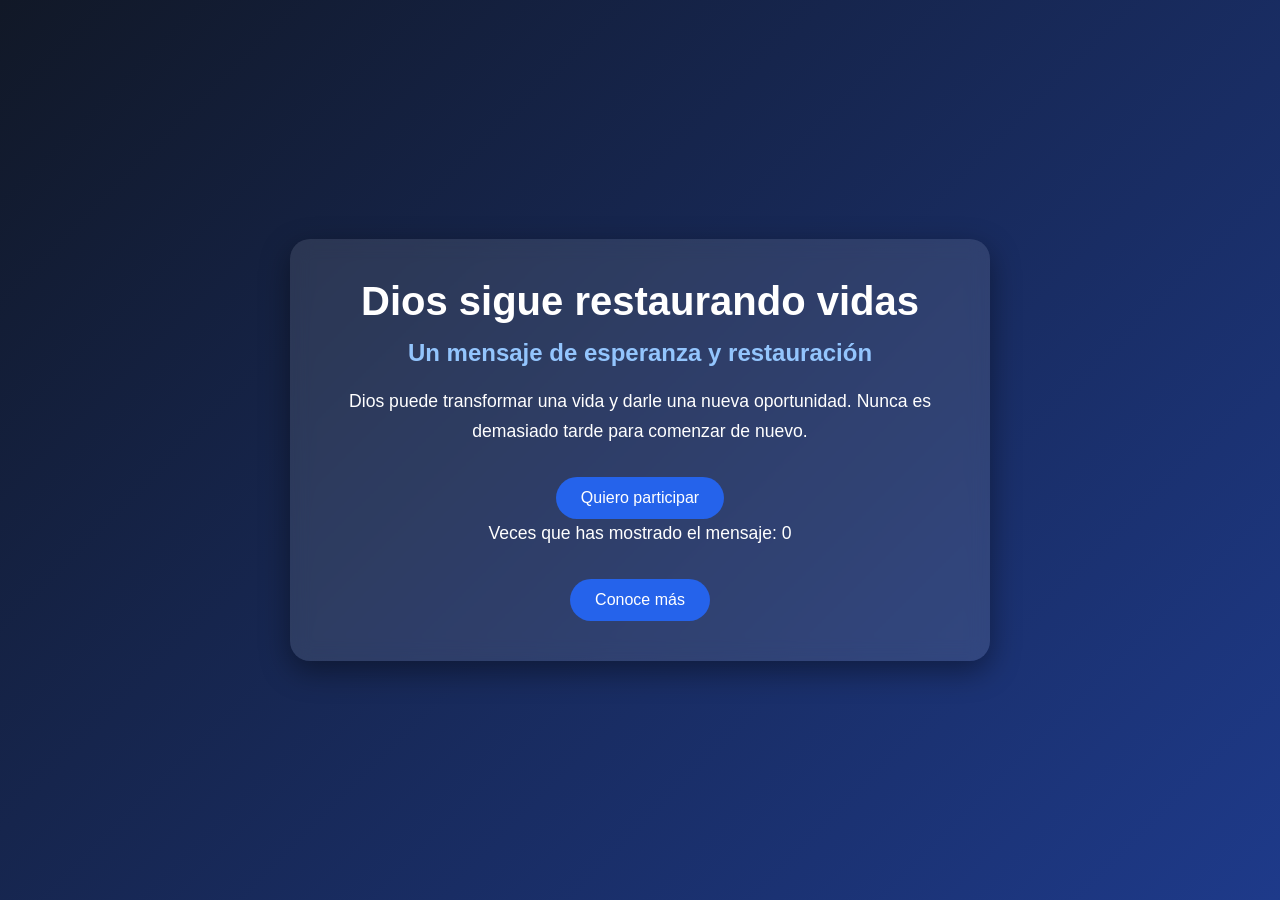
<file: index.html>
<!DOCTYPE html>
<html lang="es">

<head>
    <meta charset="UTF-8">
    <meta name="viewport" content="width=device-width, initial-scale=1.0">

    <link rel="stylesheet" href="CSS/Style.css">

    <title>Dios sigue restaurando vidas</title>
</head>

<body>

    <main>

        <h1>Dios sigue restaurando vidas</h1>

        <h2>Un mensaje de esperanza y restauración</h2>

        <p>
            Dios puede transformar una vida y darle una nueva oportunidad.
            Nunca es demasiado tarde para comenzar de nuevo.
        </p>

        <button id="participarBtn">
            Quiero participar
        </button>

        <p id="contador">
            Veces que has mostrado el mensaje: 0
        </p>

        <a href="#" id="conoceMas">
            Conoce más
        </a>

        <div id="informacionExtra" style="display: none;">

            <p>
                Creemos que Dios sigue restaurando vidas,
                familias y comunidades. Hay esperanza para
                quienes desean comenzar un nuevo camino.
            </p>

        </div>

    </main>

    <script src="JS/index.js"></script>

</body>

</html>
</file>
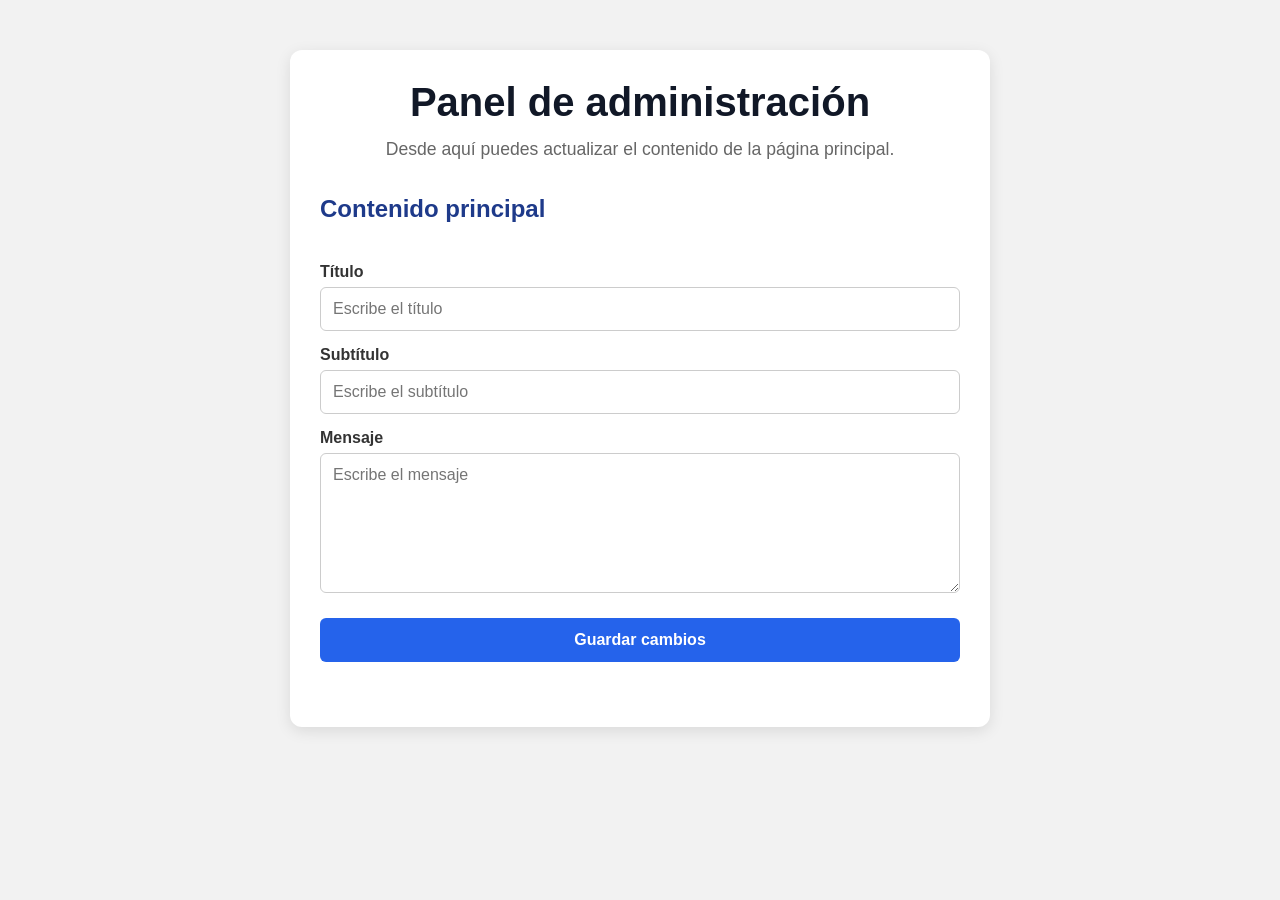
<file: admin.html>
<!DOCTYPE html>
<html lang="es">

<head>
    <meta charset="UTF-8">
    <meta name="viewport" content="width=device-width, initial-scale=1.0">

    <link rel="stylesheet" href="CSS/Style.css">

    <title>Administración - Dios sigue restaurando vidas</title>
</head>

<body class="admin">

    <main>

        <h1>Panel de administración</h1>

        <p>
            Desde aquí puedes actualizar el contenido de la página principal.
        </p>

        <section>

            <h2>Contenido principal</h2>

            <label for="titulo">
                Título
            </label>

            <input
                type="text"
                id="titulo"
                placeholder="Escribe el título"
            >

            <label for="subtitulo">
                Subtítulo
            </label>

            <input
                type="text"
                id="subtitulo"
                placeholder="Escribe el subtítulo"
            >

            <label for="mensaje">
                Mensaje
            </label>

            <textarea
                id="mensaje"
                placeholder="Escribe el mensaje"
            ></textarea>

            <button id="guardarBtn">
                Guardar cambios
            </button>

            <p id="estado"></p>

        </section>

    </main>

    <script src="JS/admin.js"></script>

</body>

</html>
</file>
<file: CSS/Style.css>
/* ==============================
   CONFIGURACIÓN GENERAL
   ============================== */

* {
    margin: 0;
    padding: 0;
    box-sizing: border-box;
}


/* ==============================
   PÁGINA PRINCIPAL
   ============================== */

body {
    font-family: Arial, sans-serif;
    background: linear-gradient(135deg, #111827, #1e3a8a);
    color: white;
    min-height: 100vh;
    display: flex;
    justify-content: center;
    align-items: center;
    padding: 20px;
}

main {
    width: 100%;
    max-width: 700px;
    background: rgba(255, 255, 255, 0.1);
    padding: 40px 25px;
    border-radius: 20px;
    text-align: center;
    box-shadow: 0 10px 30px rgba(0, 0, 0, 0.4);
    backdrop-filter: blur(10px);
}

h1 {
    font-size: 2.5rem;
    margin-bottom: 15px;
}

h2 {
    font-size: 1.5rem;
    margin-bottom: 20px;
    color: #93c5fd;
}

p {
    font-size: 1.1rem;
    line-height: 1.7;
    margin-bottom: 20px;
}

a,
button {
    display: inline-block;
    padding: 12px 25px;
    margin-top: 10px;
    border: none;
    border-radius: 30px;
    background: #2563eb;
    color: white;
    text-decoration: none;
    font-size: 1rem;
    cursor: pointer;
    transition: 0.3s;
}

a:hover,
button:hover {
    background: #60a5fa;
    transform: translateY(-3px);
}


/* ==============================
   MENSAJE
   ============================== */

.mensaje {
    margin-top: 20px;
    padding: 15px;
    background: rgba(255, 255, 255, 0.15);
    border-radius: 10px;
    font-weight: bold;
    animation: aparecer 0.5s ease;
}

@keyframes aparecer {

    from {
        opacity: 0;
        transform: translateY(10px);
    }

    to {
        opacity: 1;
        transform: translateY(0);
    }
}


/* ==============================
   PANEL DE ADMINISTRACIÓN
   ============================== */

body.admin {
    background: #f2f2f2;
    color: #222;
    display: block;
    min-height: 100vh;
    padding: 20px;
}

body.admin main {
    max-width: 700px;
    margin: 30px auto;
    background: white;
    padding: 30px;
    border-radius: 12px;
    text-align: left;
    box-shadow: 0 4px 15px rgba(0, 0, 0, 0.10);
    backdrop-filter: none;
}

body.admin h1 {
    text-align: center;
    color: #111827;
    margin-bottom: 10px;
}

body.admin main > p {
    text-align: center;
    color: #666;
    margin-bottom: 30px;
}

body.admin section {
    display: flex;
    flex-direction: column;
}

body.admin h2 {
    color: #1e3a8a;
    margin-bottom: 25px;
}

body.admin label {
    margin-top: 15px;
    margin-bottom: 6px;
    font-weight: bold;
    color: #333;
}

body.admin input,
body.admin textarea {
    width: 100%;
    box-sizing: border-box;
    padding: 12px;
    border: 1px solid #ccc;
    border-radius: 6px;
    font-size: 16px;
    font-family: Arial, sans-serif;
    color: #222;
    background: white;
}

body.admin textarea {
    min-height: 140px;
    resize: vertical;
}

body.admin button {
    width: 100%;
    margin-top: 25px;
    padding: 13px;
    border: none;
    border-radius: 6px;
    background: #2563eb;
    color: white;
    font-size: 16px;
    font-weight: bold;
    cursor: pointer;
}

body.admin button:hover {
    background: #1d4ed8;
    transform: none;
}

body.admin #estado {
    text-align: center;
    margin-top: 15px;
    color: #15803d;
    font-weight: bold;
}


/* ==============================
   ADAPTACIÓN PARA CELULAR
   ============================== */

@media (max-width: 600px) {

    main {
        padding: 30px 20px;
    }

    h1 {
        font-size: 2rem;
    }

    h2 {
        font-size: 1.3rem;
    }

    p {
        font-size: 1rem;
    }

    body.admin {
        padding: 10px;
    }

    body.admin main {
        margin: 10px auto;
        padding: 20px;
    }

    body.admin h1 {
        font-size: 2rem;
    }
}
</file>
